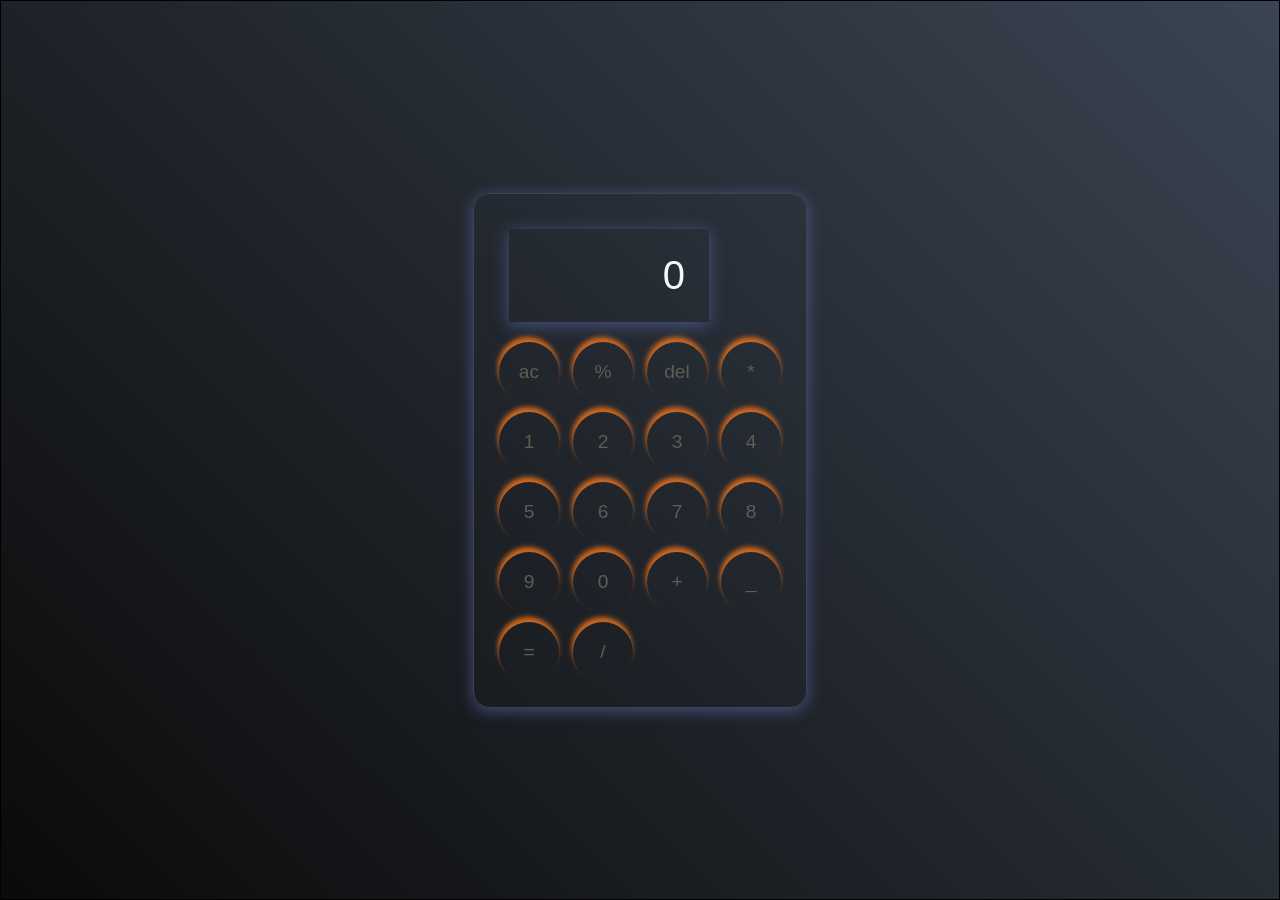
<file: calculator.html>
<!DOCTYPE html>
<html lang="en">

<head>
    <meta charset="UTF-8">
    <meta name="viewport" content="width=device-width, initial-scale=1.0">
    <title>This is a calculator app</title>
</head>
<style>
    * {

        margin: 0;
        padding: 0;
        box-sizing: border-box;
    }


    body {
        width: 100%;
        height: 100vh;
        border: 1px solid black;
        display: flex;
        justify-content: center;
        align-items: center;
        background: linear-gradient(45deg, #0a0a0a, #3a4452);



    }

    .container {
        border: 1px solid #3a4452;
        padding: 20px;
        border-radius: 16px;
        background: transparent;
        box-shadow: 0px 3px 15px rgba(114, 123, 211, 0.5);

    }

    input {
        width: 200px;
        border: none;
        padding: 24px;
        margin: 15px;
        background: transparent;
        box-shadow: 0px 3px 15px rgba(114, 123, 211, 0.5);
        font-size: 40px;
        text-align: right;
        cursor: pointer;


    }

    input::placeholder {
        color: aliceblue;
    }

    button {
        border: none;
        width: 60px;
        height: 60px;
        margin: 5px;
        border-radius: 50%;
        font-size: larger;
        /* text-transform: uppercase; */
        color: rgb(96, 92, 86);
        background: transparent;
        box-shadow: -1px -5px 5px chocolate;
        cursor: copy;
    }
</style>

<body>
    <div class="container">
        <input type="text" placeholder="0" id="dom">

        <div><button>ac</button>
            <button> %</button>
            <button> del</button>
            <button> *</button>
        </div>
        <div><button> 1</button>
            <button>2</button>
            <button>3</button>
            <button>4</button>
        </div>
        <div><button>5</button>
            <button>6</button>
            <button>7</button>
            <button>8</button>
        </div>
        <div><button>9</button>
            <button>0</button>
            <button>+</button>
            <button>_</button>
        </div>
        <div><button>=</button>
            <button>/</button>


        </div>




    </div>
    <script src="script.js"></script>

</body>

</html>
</file>
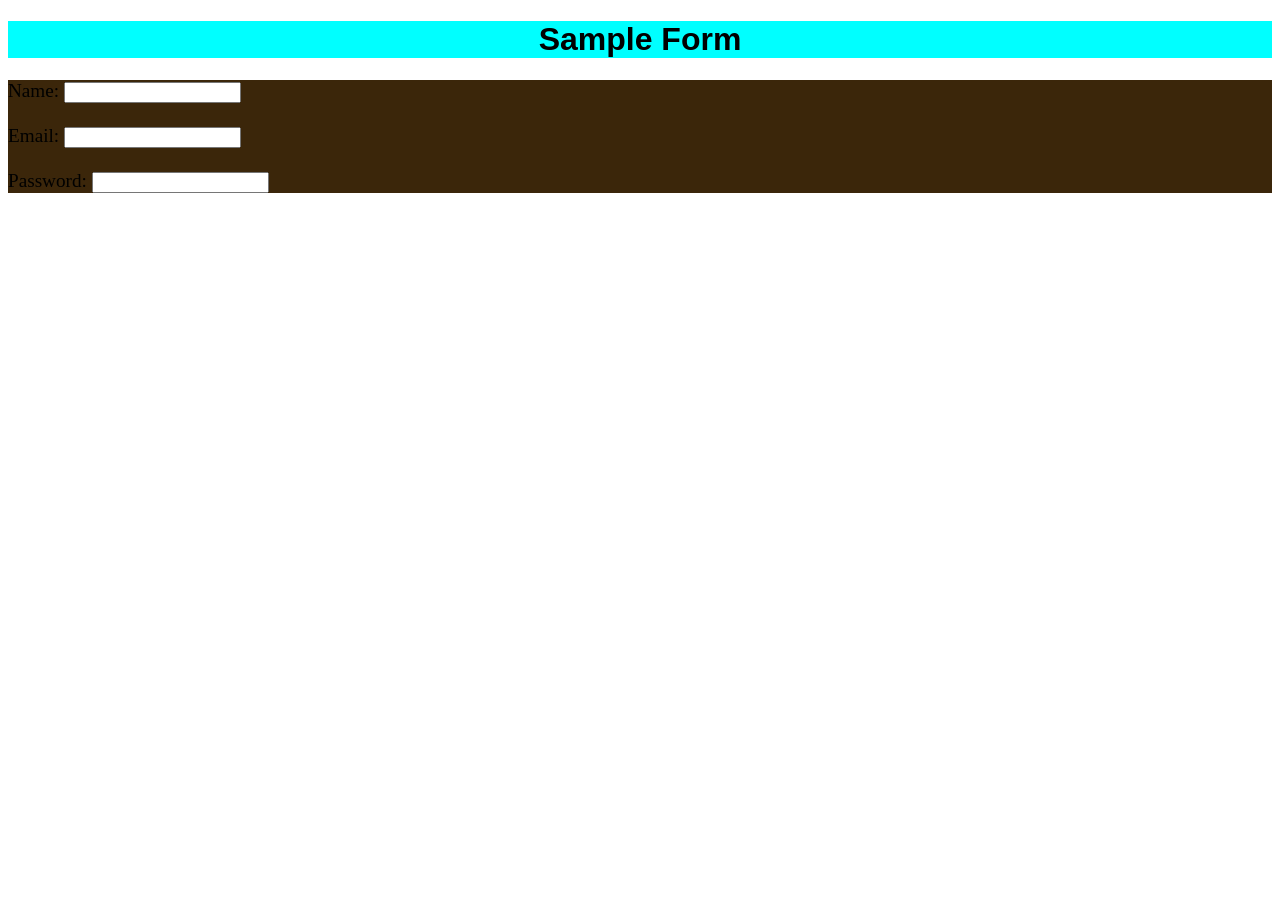
<file: diagram.html>
<!DOCTYPE html>
<html lang="en">

<head>
    <meta charset="UTF-8">
    <meta name="viewport" content="width=device-width, initial-scale=1.0">
    <title>olivin </title>
    <style>
        h1 {
            background-color: aqua;
            font-family: 'Lucida Sans', 'Lucida Sans Regular', 'Lucida Grande', 'Lucida Sans Unicode', Geneva, Verdana, sans-serif;
            position: relative;
            display: center;
            align-items: center;
            justify-content: center;
            text-align: center;

        }form{text-decoration: dotted;
            font-size:larger ;
            text-transform:inherit;
            background-color: rgb(59, 38, 10);
            justify-content: center;
            align-items: center;
            box-shadow: inset green;

        


        }
        form.input{ box-sizing: border-box;
            box-shadow:5px green ;


        }

        media
    </style>


</head>

<body>



    <h1>Sample Form</h1>
    <form action="/submit_form" method="POST">
        <!-- Text input field for name -->
        <label for="name">Name:</label>
        <input type="text" id="name" name="name" required>
        <br><br>

        <!-- Email input field -->
        <label for="email">Email:</label>
        <input type="email" id="email" name="email" required>
        <br><br>

        <!-- Password input field -->
        <label for="password">Password:</label>
        <input type="password" id="password" name="password" required>
        <br><b </body>


</html>
</file>
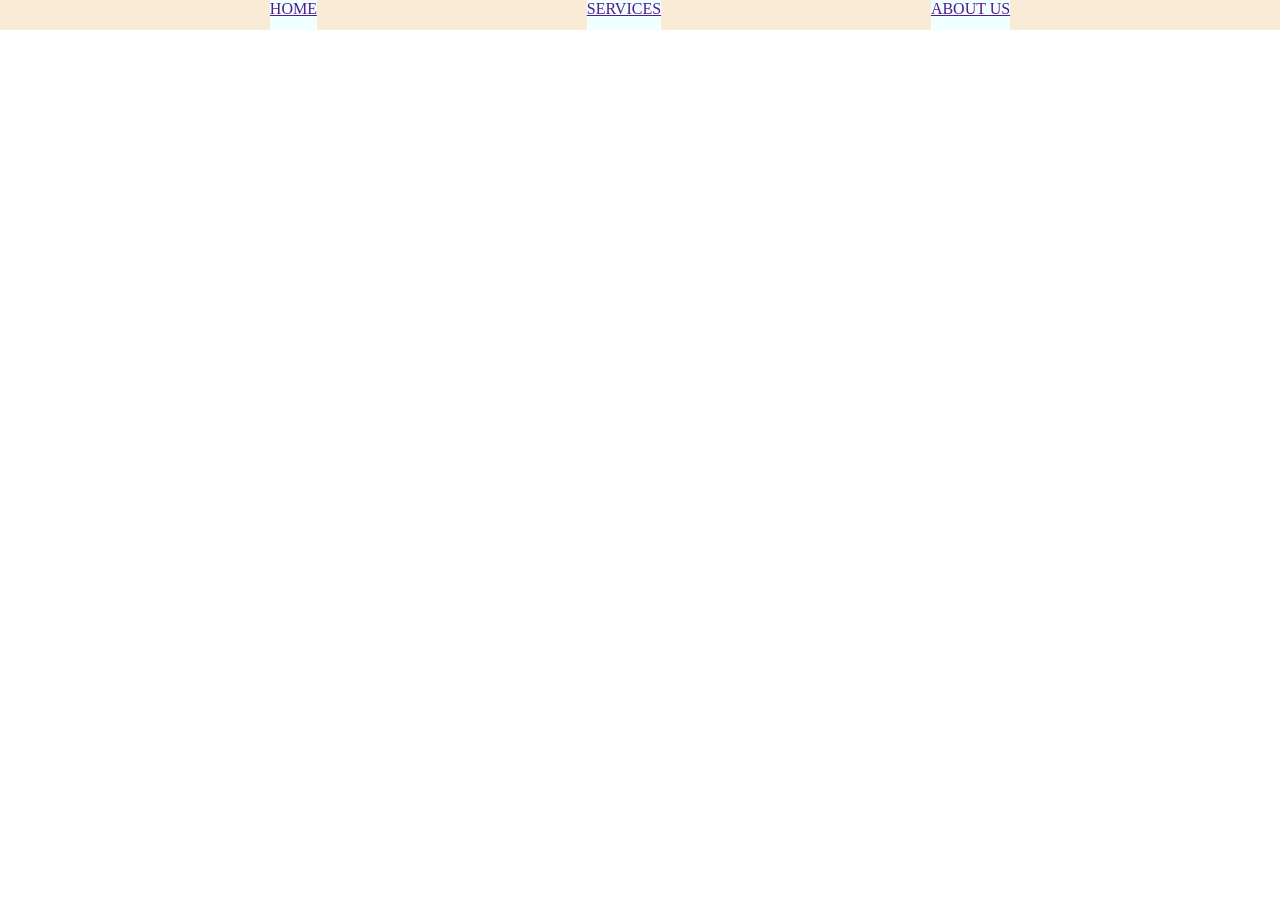
<file: new.html>
<!DOCTYPE html>
<html lang="en">

<head>
    <meta charset="UTF-8">
    <meta name="viewport" content="width=device-width, initial-scale=1.0">
    <title>Document</title>
    <link rel="stylesheet" href="index.css">
    <style> *{
        margin: 0;
        padding: 0;
    }
        nav {
            width: 100%;
            height: 30px;
            background-color: antiquewhite;
            display: flex;
            justify-content: space-evenly;
        }

        .box {
            background-color: azure;
            text-transform: uppercase;
            align-items: center;




        }
    </style>
</head>

<body>
    <nav>
        <a class="box box1" href=""> home </a>
        <a class="box box2" href=""> services </a>
        <a class="box box3" href=""> about us </a>

    </nav>

</body>

</html>
</file>
<file: index.css>
.fox { width: 10px;
height: 10px;
background-color: rgb(2, 24, 24);
border-radius: 2px solid black;
}
</file>
